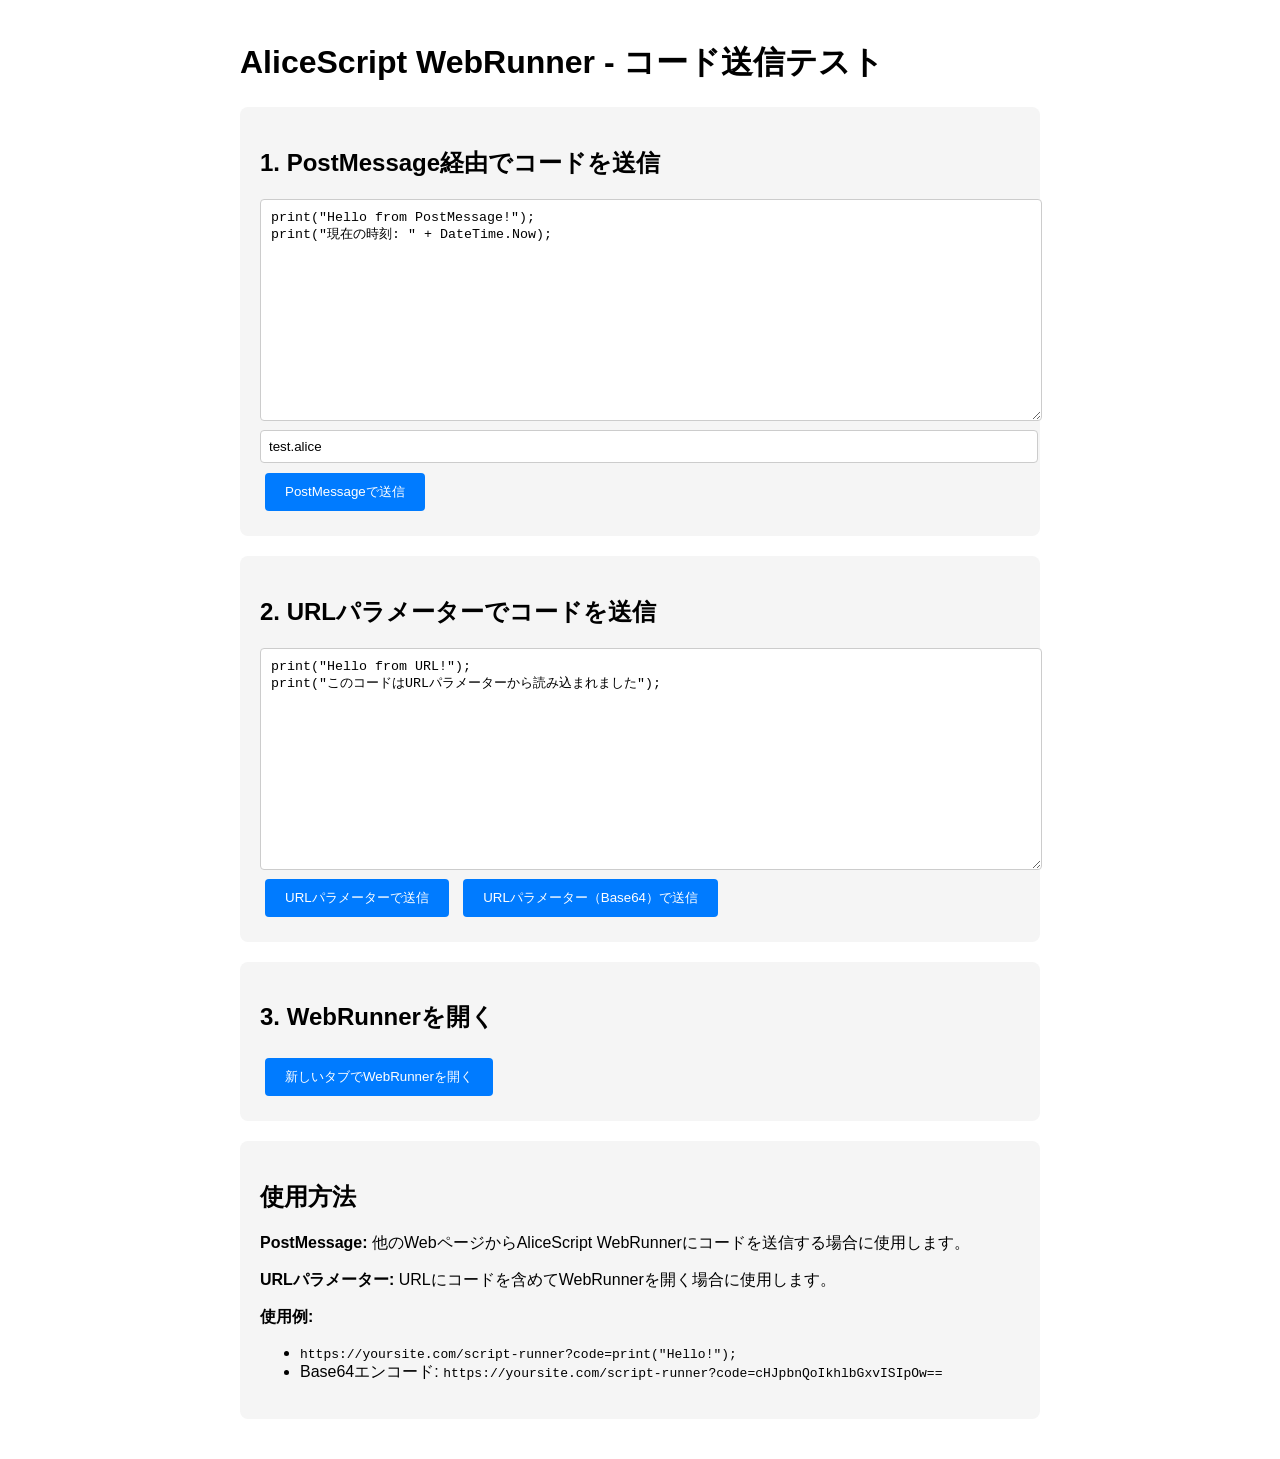
<file: WSOFT.Expo.WebUI/wwwroot/test-post.html>
<!DOCTYPE html>
<html lang="ja">

<head>
    <meta charset="UTF-8">
    <meta name="viewport" content="width=device-width, initial-scale=1.0">
    <title>AliceScript コード送信テスト</title>
    <style>
        body {
            font-family: Arial, sans-serif;
            max-width: 800px;
            margin: 0 auto;
            padding: 20px;
        }

        .container {
            background: #f5f5f5;
            padding: 20px;
            border-radius: 8px;
            margin-bottom: 20px;
        }

        textarea {
            width: 100%;
            height: 200px;
            font-family: 'Courier New', monospace;
            padding: 10px;
            border: 1px solid #ccc;
            border-radius: 4px;
        }

        button {
            background: #007bff;
            color: white;
            border: none;
            padding: 10px 20px;
            border-radius: 4px;
            cursor: pointer;
            margin: 5px;
        }

        button:hover {
            background: #0056b3;
        }

        input[type="text"] {
            width: 100%;
            padding: 8px;
            margin: 5px 0;
            border: 1px solid #ccc;
            border-radius: 4px;
        }
    </style>
</head>

<body>
    <h1>AliceScript WebRunner - コード送信テスト</h1>

    <div class="container">
        <h2>1. PostMessage経由でコードを送信</h2>
        <textarea id="postMessageCode" placeholder="送信するAliceScriptコードを入力してください...">print("Hello from PostMessage!");
print("現在の時刻: " + DateTime.Now);</textarea>
        <br>
        <input type="text" id="postMessageFilename" placeholder="ファイル名 (オプション)" value="test.alice">
        <br>
        <button onclick="sendViaPostMessage()">PostMessageで送信</button>
    </div>

    <div class="container">
        <h2>2. URLパラメーターでコードを送信</h2>
        <textarea id="urlCode" placeholder="URLパラメーターとして送信するコードを入力してください...">print("Hello from URL!");
print("このコードはURLパラメーターから読み込まれました");</textarea>
        <br>
        <button onclick="sendViaUrl()">URLパラメーターで送信</button>
        <button onclick="sendViaUrlBase64()">URLパラメーター（Base64）で送信</button>
    </div>

    <div class="container">
        <h2>3. WebRunnerを開く</h2>
        <button onclick="openWebRunner()">新しいタブでWebRunnerを開く</button>
    </div>

    <script>
        function sendViaPostMessage() {
            const code = document.getElementById('postMessageCode').value;
            const filename = document.getElementById('postMessageFilename').value;

            // 新しいウィンドウでWebRunnerを開く
            const webRunnerWindow = window.open('/script-runner', 'webrunner');

            // ウィンドウが読み込まれた後にメッセージを送信
            setTimeout(() => {
                webRunnerWindow.postMessage({
                    type: 'loadScript',
                    code: code,
                    filename: filename
                }, '*');
            }, 2000); // 2秒待ってからメッセージを送信
        }

        function sendViaUrl() {
            const code = document.getElementById('urlCode').value;
            const encodedCode = encodeURIComponent(code);
            const url = `/script-runner?code=${encodedCode}`;
            window.open(url, '_blank');
        }

        function sendViaUrlBase64() {
            const code = document.getElementById('urlCode').value;
            const base64Code = btoa(unescape(encodeURIComponent(code)));
            const url = `/script-runner?code=${base64Code}`;
            window.open(url, '_blank');
        }

        function openWebRunner() {
            window.open('/script-runner', '_blank');
        }

        // 現在のページがWebRunnerの場合、テスト用の関数を追加
        if (window.location.pathname === '/script-runner' || window.location.pathname === '/') {
            // テスト用の関数をウィンドウに追加
            window.testLoadScript = function (code, filename = 'test.alice') {
                if (window.simulatePostRequest) {
                    window.simulatePostRequest(code, filename);
                }
            };
        }
    </script>

    <div class="container">
        <h2>使用方法</h2>
        <p><strong>PostMessage:</strong> 他のWebページからAliceScript WebRunnerにコードを送信する場合に使用します。</p>
        <p><strong>URLパラメーター:</strong> URLにコードを含めてWebRunnerを開く場合に使用します。</p>
        <p><strong>使用例:</strong></p>
        <ul>
            <li><code>https://yoursite.com/script-runner?code=print("Hello!");</code></li>
            <li>Base64エンコード: <code>https://yoursite.com/script-runner?code=cHJpbnQoIkhlbGxvISIpOw==</code></li>
        </ul>
    </div>
</body>

</html>
</file>
